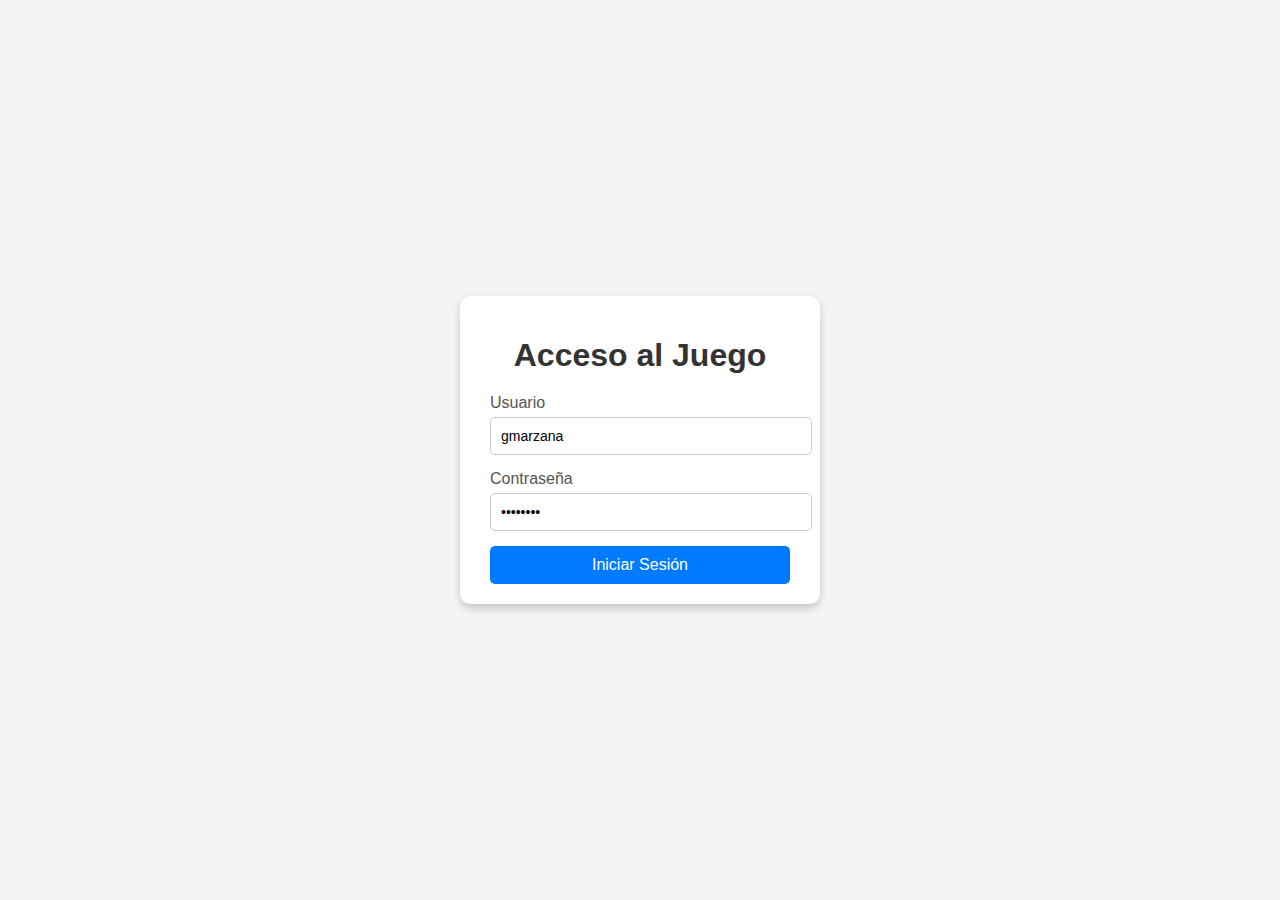
<file: index.html>
<!DOCTYPE html>
<html lang="en">
<head>
    <meta charset="UTF-8">
    <meta name="viewport" content="width=device-width, initial-scale=1.0">
    <title>Login</title>

    <link rel="stylesheet" href="./styles/styles.css">
</head>
<body>
    <div class="login-container">
        <h1>Acceso al Juego</h1>
        <form id="login-form">
            <div class="form-group">
                <label for="username">Usuario</label>
                <input type="text" id="username" name="username" placeholder="Ingresa tu usuario" value="gmarzana" required>
            </div>
            <div class="form-group">
                <label for="password">Contraseña</label>
                <input type="password" id="password" name="password" placeholder="Ingresa tu contraseña" value="1tuvipo0" required>
            </div>
            <button id="login-button" type="button">Iniciar Sesión</button>
            <div id="error-message" class="error-message"></div>

        </form>
    </div>

    <script type="module" src="./js/login.js"></script>
</body>
</html>
</file>
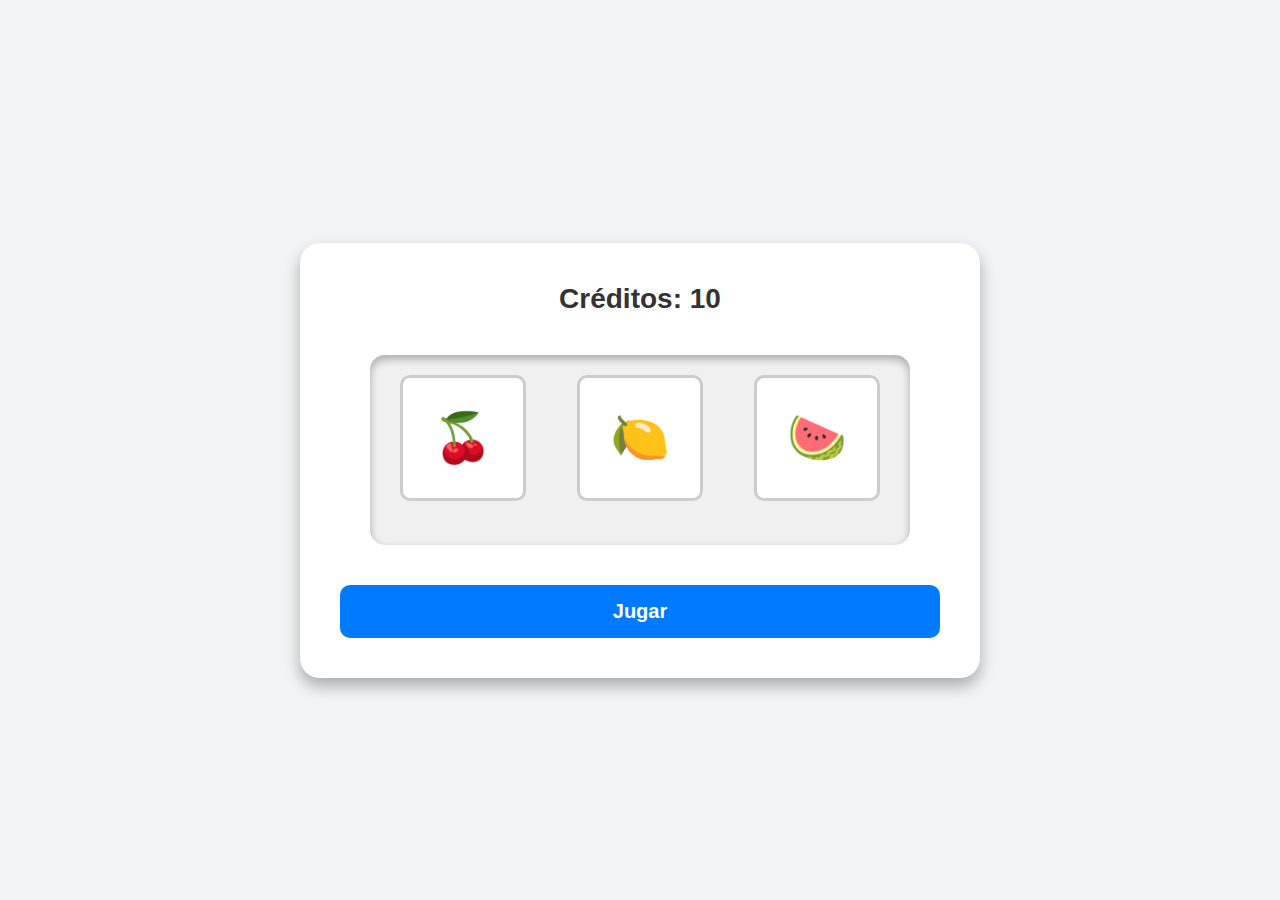
<file: html/juego.html>
<!DOCTYPE html>
<html lang="en">

<head>
    <meta charset="UTF-8">
    <meta name="viewport" content="width=device-width, initial-scale=1.0">
    <title>Tragaperras</title>

    <link rel="stylesheet" href="../styles/styles.css">
</head>

<body>
    <!-- Contenedor principal -->
    <div class="main-container">

        <!-- Contenedor para créditos ganados -->
        <div id="win-announcement" class="win-announcement">
            <span id="win-credits"></span>
        </div>

        <!-- Contenedor del juego -->
        <div class="game-container">

            <!-- Créditos -->
            <div id="credits" class="credits">
                Créditos: <span id="credits-value">10</span>
            </div>

            <!-- Contenedor de la máquina tragaperras -->
            <div class="slot-machine">
                <div class="slot" id="slot1">🍒</div>
                <div class="slot" id="slot2">🍋</div>
                <div class="slot" id="slot3">🍉</div>
            </div>

            <!-- Botón para jugar -->
            <button id="play-button" class="play-button">Jugar</button>
            
        </div>
    </div>

    <script type="module" src="../js/tragaperras.js"></script>
</body>
</html>
</file>
<file: styles/styles.css>
/* General styles */
body {
    font-family: Arial, sans-serif;
    margin: 0;
    padding: 0;
    background-color: #f3f4f6;
    display: flex;
    justify-content: center;
    align-items: center;
    height: 100vh;
}

/* Contenedor principal */
.main-container {
    display: flex;
    flex-direction: column; /* Organiza los hijos en columnas */
    align-items: center; /* Centra horizontalmente todos los elementos */
    justify-content: center; /* Opcional: centra verticalmente en la página */
    margin: 0 auto; /* Centra el contenedor principal en la página */
    width: 100%; /* Asegura que ocupe el ancho completo */
    max-width: 600px; /* Limita el ancho máximo */
    padding: 20px;
}

/* Contenedor de créditos ganados */
.win-announcement {
    font-size: 2em; /* Tamaño de letra grande */
    font-weight: bold; /* Negrita */
    color: green; /* Color del texto */
    text-align: center; /* Centrado del texto */
    margin-bottom: 20px; /* Espacio entre este contenedor y el juego */
}

/* Contenedor del juego */
.game-container {
    width: 100%; /* Asegura que ocupe todo el ancho dentro del contenedor principal */
    text-align: center; /* Centra el contenido del juego */
}

/* Elementos individuales */
.slot-machine {
    display: flex;
    justify-content: center; /* Centra los slots horizontalmente */
    margin: 10px 0; /* Espaciado entre los elementos */
}

.slot {
    font-size: 2em; /* Tamaño de los iconos */
    margin: 0 10px; /* Espaciado entre los slots */
}

.play-button {
    font-size: 1.2em;
    padding: 10px 20px;
    cursor: pointer;
    margin-top: 10px;
}

.credits {
    font-size: 1.2em;
    margin-bottom: 10px;
}



/* Contenedor de error */
#error-message {
    color: red; /* Color del texto del error */
    font-size: 14px; /* Tamaño del texto */
    text-align: center; /* Centrar el texto */
    margin-top: 10px; /* Espaciado desde el contenedor de login */
    padding: 10px; /* Relleno dentro del contenedor */
    border: 1px solid red; /* Borde del contenedor */
    border-radius: 5px; /* Bordes redondeados */
    background-color: #ffe5e5; /* Fondo claro para destacar el error */
    display: none; /* Oculto por defecto */
    width: 300px; /* Ancho del contenedor */
    margin-left: auto; /* Centrar horizontalmente */
    margin-right: auto;
}

/* Login container */
.login-container {
    background: #ffffff;
    padding: 20px 30px;
    border-radius: 10px;
    box-shadow: 0 4px 8px rgba(0, 0, 0, 0.2);
    text-align: center;
    width: 300px;
}

/* Title */
.login-container h1 {
    margin-bottom: 20px;
    color: #333333;
}

/* Form groups */
.form-group {
    margin-bottom: 15px;
    text-align: left;
}

label {
    display: block;
    margin-bottom: 5px;
    color: #555555;
}

input {
    width: 100%;
    padding: 10px;
    border: 1px solid #cccccc;
    border-radius: 5px;
    font-size: 14px;
}

/* Button styles */
button {
    background-color: #007bff;
    color: #ffffff;
    border: none;
    border-radius: 5px;
    padding: 10px 20px;
    font-size: 16px;
    cursor: pointer;
    width: 100%;
    transition: background-color 0.3s;
}

button:hover {
    background-color: #0056b3;
}

/* Error message */
.error-message {
    color: red;
    font-size: 14px;
    margin-top: 10px;
    display: none;
}

/* Responsive design */
@media (max-width: 400px) {
    .login-container {
        width: 90%;
        padding: 15px;
    }
}

/* Estilo general */
body {
    font-family: Arial, sans-serif;
    background-color: #f3f4f6;
    margin: 0;
    padding: 0;
    display: flex;
    justify-content: center;
    align-items: center;
    height: 100vh;
}

/* Contenedor principal */
.game-container {
    display: flex;
    flex-direction: column;
    align-items: center;
    background-color: #ffffff;
    padding: 40px; /* Espaciado interno más grande */
    border-radius: 20px; /* Bordes más redondeados */
    box-shadow: 0 8px 16px rgba(0, 0, 0, 0.3); /* Sombra más pronunciada */
    width: 600px; /* Más ancho */
    text-align: center;
}

/* Créditos */
.credits {
    font-size: 28px; /* Texto más grande */
    font-weight: bold;
    color: #333;
    margin-bottom: 30px; /* Más espacio debajo */
}

/* Máquina tragaperras */
.slot-machine {
    display: flex;
    justify-content: space-between;
    background-color: #f0f0f0;
    padding: 20px; /* Espaciado interno más grande */
    border-radius: 15px;
    width: 100%;
    max-width: 500px; /* Tamaño máximo más grande */
    height: 150px; /* Mayor altura */
    box-shadow: inset 0 4px 8px rgba(0, 0, 0, 0.3); /* Sombra interna más destacada */
    margin-bottom: 30px; /* Más espacio debajo */
}

/* Cada slot (cuadro de la máquina) */
.slot {
    display: flex;
    justify-content: center;
    align-items: center;
    background-color: #ffffff;
    border: 3px solid #cccccc; /* Borde más grueso */
    border-radius: 10px; /* Bordes redondeados */
    width: 120px; /* Más ancho */
    height: 120px; /* Más alto */
    font-size: 48px; /* Frutas más grandes */
    font-weight: bold;
    color: #555;
}

/* Botón para jugar */
.play-button {
    background-color: #007bff;
    color: #ffffff;
    font-size: 20px; /* Texto más grande */
    font-weight: bold;
    padding: 15px 30px; /* Botón más grande */
    border: none;
    border-radius: 10px;
    cursor: pointer;
    transition: background-color 0.3s;
}

.play-button:hover {
    background-color: #0056b3;
}
</file>
